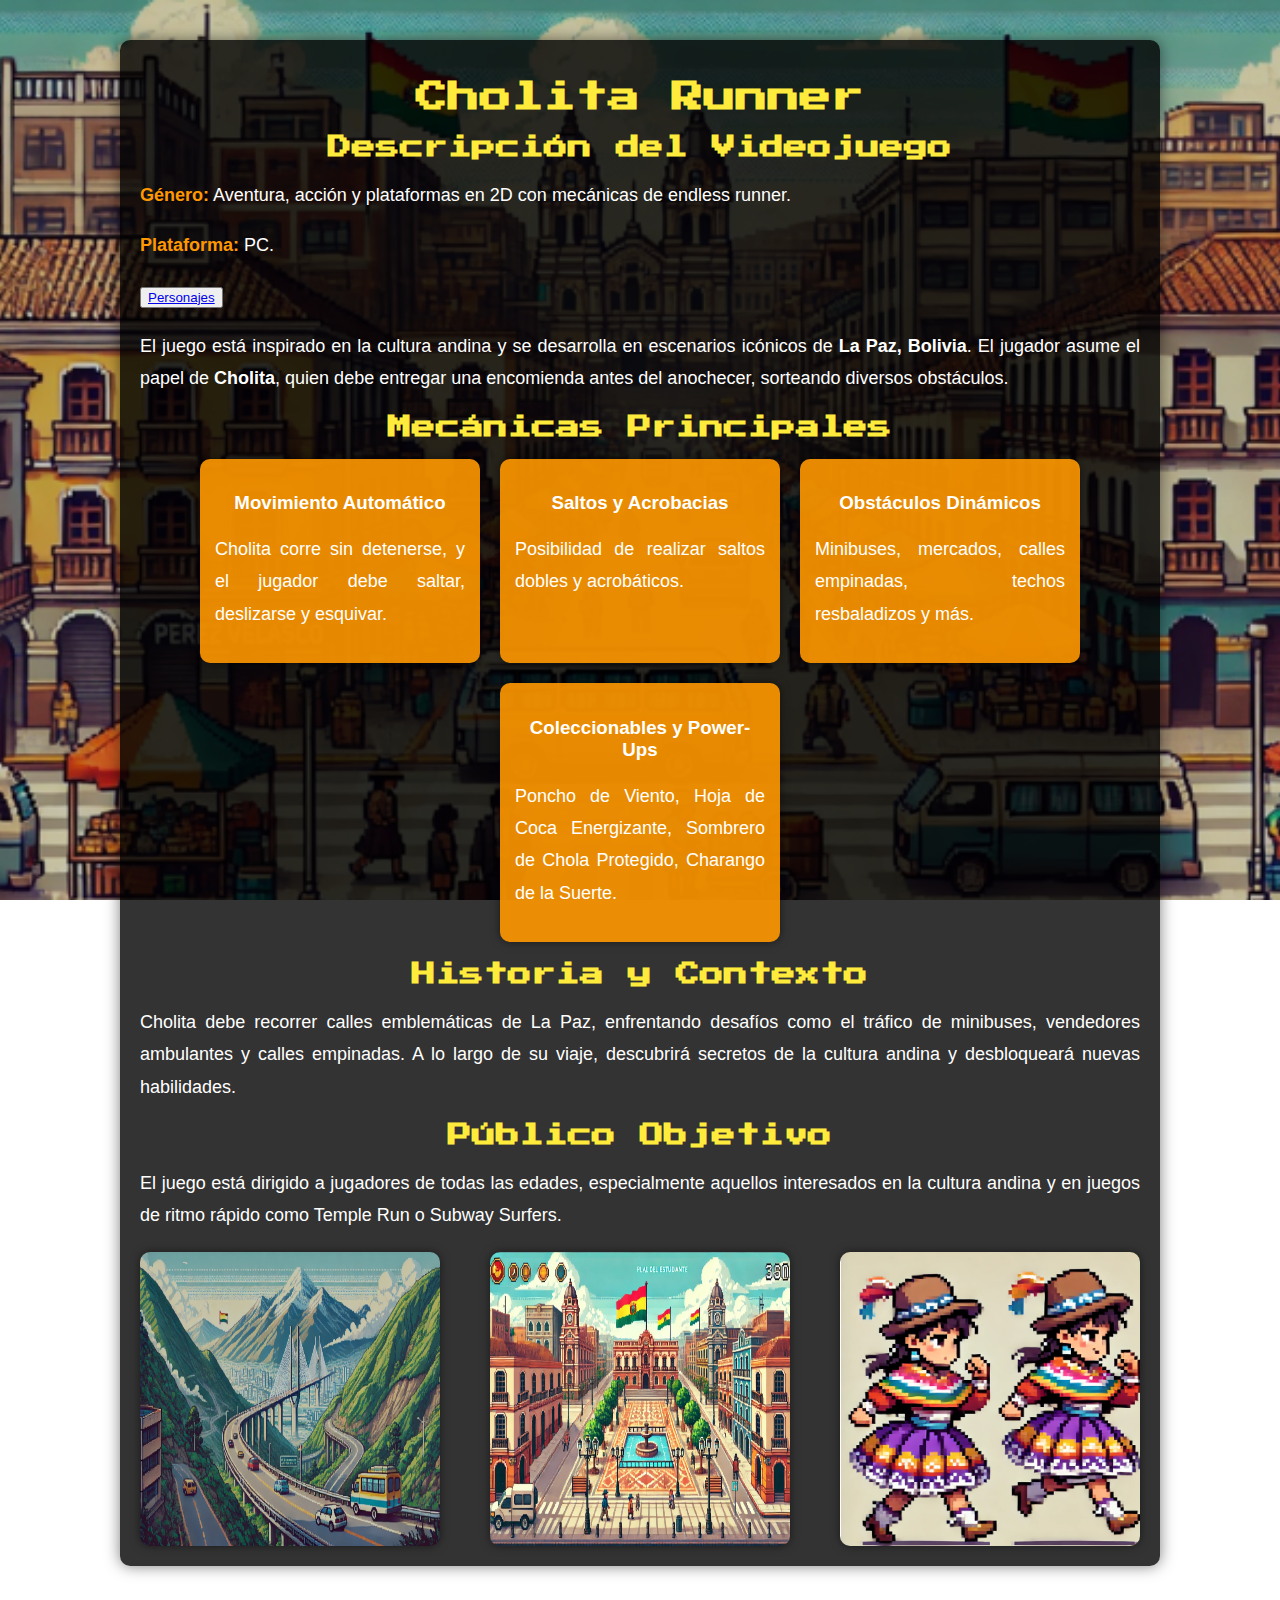
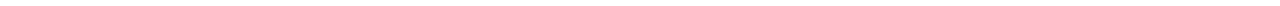
<file: index.html>
<!DOCTYPE html>
<html lang="es">
<head>
    <meta charset="UTF-8">
    <meta name="viewport" content="width=device-width, initial-scale=1.0">
    <title>Cholita Runner - Descripción</title>
    <link href="https://fonts.googleapis.com/css2?family=Press+Start+2P&display=swap" rel="stylesheet">
    <link rel="stylesheet" href="./style.css">
</head>
<body>
    <div class="container">
        <h1>Cholita Runner</h1>
        <h2>Descripción del Videojuego</h2>
        <p><span class="highlight">Género:</span> Aventura, acción y plataformas en 2D con mecánicas de endless runner.</p>
        <p><span class="highlight">Plataforma:</span> PC.</p>
        <p>
            <button>
                <a href="./personajes.html">Personajes</a>
            </button>
        </p>
        <p>El juego está inspirado en la cultura andina y se desarrolla en escenarios icónicos de <strong>La Paz, Bolivia</strong>. El jugador asume el papel de <strong>Cholita</strong>, quien debe entregar una encomienda antes del anochecer, sorteando diversos obstáculos.</p>
        
        <h2>Mecánicas Principales</h2>
        <div class="card-container">
            <div class="card">
                <h3>Movimiento Automático</h3>
                <p>Cholita corre sin detenerse, y el jugador debe saltar, deslizarse y esquivar.</p>
            </div>
            <div class="card">
                <h3>Saltos y Acrobacias</h3>
                <p>Posibilidad de realizar saltos dobles y acrobáticos.</p>
            </div>
            <div class="card">
                <h3>Obstáculos Dinámicos</h3>
                <p>Minibuses, mercados, calles empinadas, techos resbaladizos y más.</p>
            </div>
            <div class="card">
                <h3>Coleccionables y Power-Ups</h3>
                <p>Poncho de Viento, Hoja de Coca Energizante, Sombrero de Chola Protegido, Charango de la Suerte.</p>
            </div>
        </div>
        
        <h2>Historia y Contexto</h2>
        <p>Cholita debe recorrer calles emblemáticas de La Paz, enfrentando desafíos como el tráfico de minibuses, vendedores ambulantes y calles empinadas. A lo largo de su viaje, descubrirá secretos de la cultura andina y desbloqueará nuevas habilidades.</p>
        
        <h2>Público Objetivo</h2>
        <p>El juego está dirigido a jugadores de todas las edades, especialmente aquellos interesados en la cultura andina y en juegos de ritmo rápido como Temple Run o Subway Surfers.</p>
        
        <div class="images">
            <img src="./fondito22.png" alt="Escena de Cholita Runner">
            <img src="./fondito23.png" alt="Gameplay de Cholita Runner">
            <img src="./chilita.png" alt="Personajes de Cholita Runner">
        </div>
    </div>
</body>
</html>
</file>
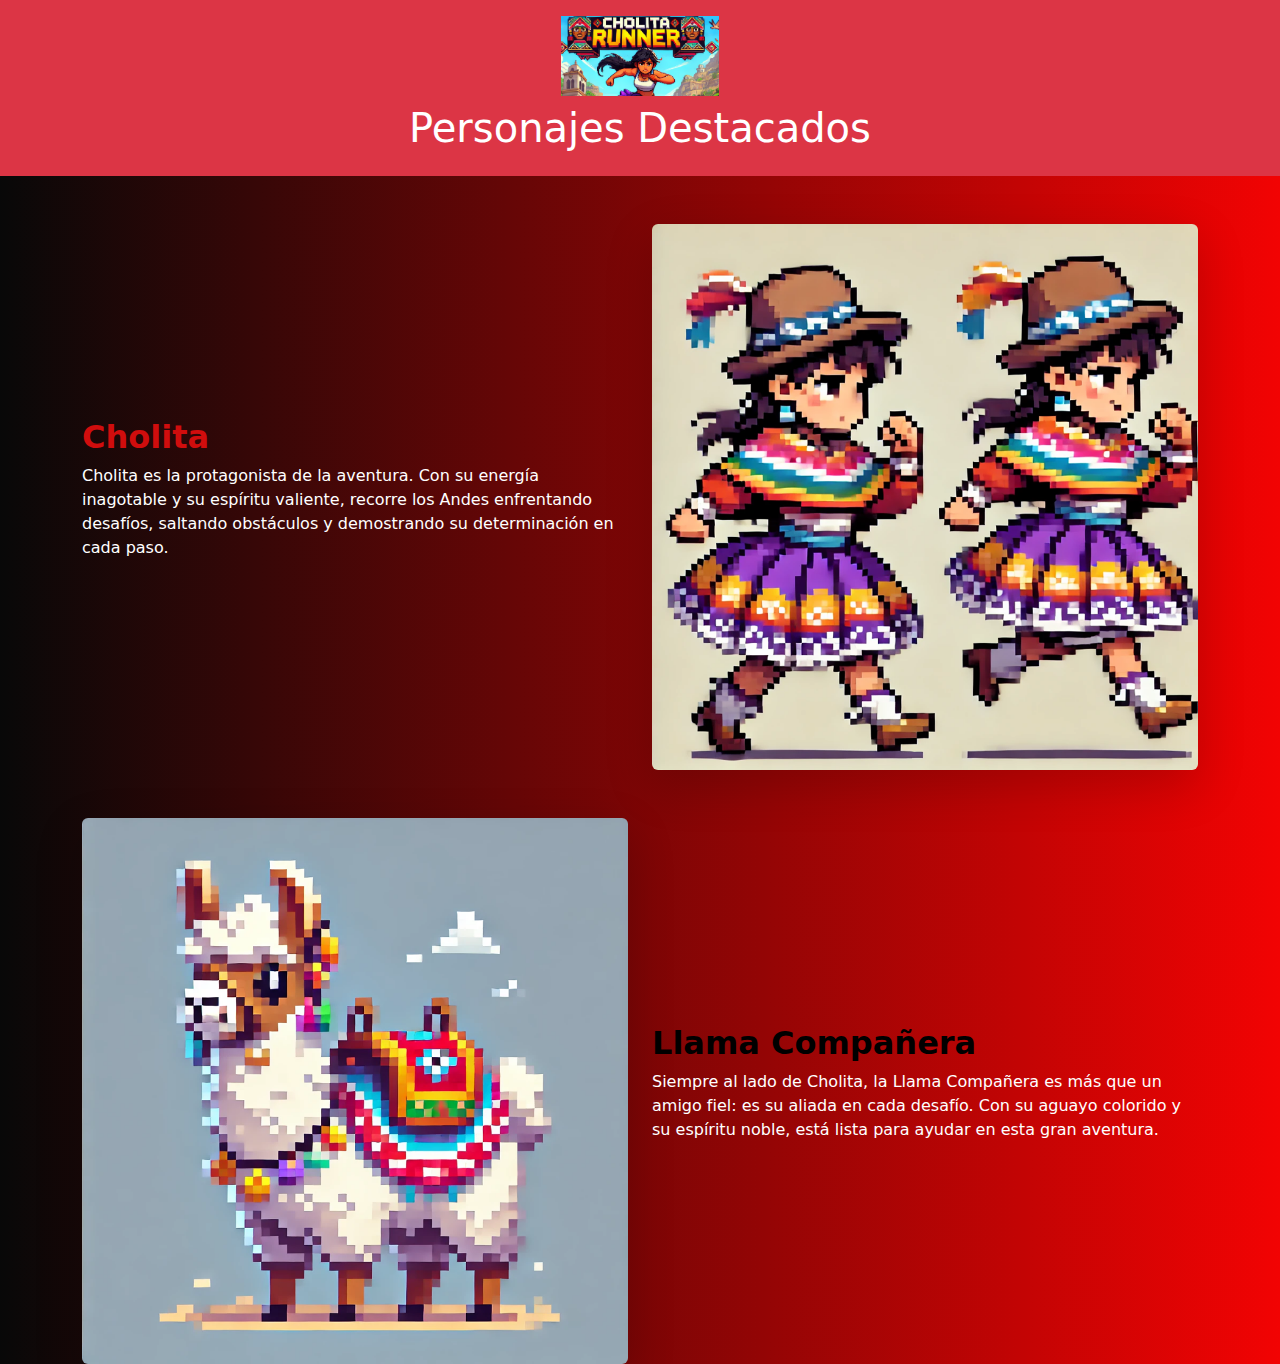
<file: personajes.html>
<!DOCTYPE html>
<html lang="es">
<head>
    <meta charset="UTF-8">
    <meta name="viewport" content="width=device-width, initial-scale=1.0">
    <title>Cholita Runner - Personajes</title>
    <link href="https://cdn.jsdelivr.net/npm/bootstrap@5.3.0/dist/css/bootstrap.min.css" rel="stylesheet">
    <link rel="stylesheet" href="styles2.css">
</head>
<header class="bg-danger py-3">
    <div class="container text-center">
        <img src="logo.png" alt="Cholita Runner" class="img-fluid" style="max-height: 80px;">
        <h1 class="text-white mt-2">Personajes Destacados </h1>
    </div>
</header>


    
    <section class="container mt-5">
        <div class="row align-items-center mb-5">
            <div class="col-md-6">
                <h2 class="fw-bold text-primary">Cholita</h2>
                <p>Cholita es la protagonista de la aventura. Con su energía inagotable y su espíritu valiente, recorre los Andes enfrentando desafíos, saltando obstáculos y demostrando su determinación en cada paso.</p>
            </div>
            <div class="col-md-6 text-center">
                <img src="cholita.png" class="img-fluid rounded shadow-lg" alt="Cholita corriendo">
            </div>
        </div>
        <div class="row align-items-center">
            <div class="col-md-6 text-center">
                <img src="llama.png" class="img-fluid rounded shadow-lg" alt="Llama compañera">
            </div>
            <div class="col-md-6">
                <h2 class="fw-bold text-warning">Llama Compañera</h2>
                <p>Siempre al lado de Cholita, la Llama Compañera es más que un amigo fiel: es su aliada en cada desafío. Con su aguayo colorido y su espíritu noble, está lista para ayudar en esta gran aventura.</p>
            </div>
        </div>
    </section>

    <script src="https://cdn.jsdelivr.net/npm/bootstrap@5.3.0/dist/js/bootstrap.bundle.min.js"></script>
</body>
</html>
</file>
<file: style.css>
body {
            font-family: 'Arial', sans-serif;
            margin: 0;
            padding: 0;
            background: url('./fondito.png') no-repeat center center fixed;
            background-size: cover;
            color: #fff;
        }
        .container {
            max-width: 1000px;
            margin: 40px auto;
            padding: 20px;
            background: rgba(0, 0, 0, 0.8);
            border-radius: 10px;
            box-shadow: 0px 0px 15px rgba(0, 0, 0, 0.5);
            text-align: center;
        }
        h1, h2 {
            color: #ffeb3b;
            font-family: 'Press Start 2P', cursive;
        }
        p {
            line-height: 1.8;
            font-size: 18px;
            text-align: justify;
        }
        .highlight {
            font-weight: bold;
            color: #ff9800;
        }
        .card-container {
            display: flex;
            flex-wrap: wrap;
            justify-content: center;
            gap: 20px;
            margin-top: 20px;
        }
        .card {
            background: rgba(255, 152, 0, 0.9);
            padding: 15px;
            width: 250px;
            border-radius: 10px;
            box-shadow: 0 0 10px rgba(0, 0, 0, 0.5);
            text-align: center;
        }
        .images {
            display: flex;
            flex-wrap: wrap;
            justify-content: center;
            gap: 50px;
            margin-top: 20px;
        }
        .images img {
            width: 300px;
            height: auto;
            border-radius: 10px;
            box-shadow: 0 0 10px rgba(0, 0, 0, 0.5);
        }
</file>
<file: styles2.css>
body {
    background: linear-gradient(to right, #080808, #f20303);
    color: rgb(255, 255, 255);
}

.character-card {
    border-radius: 15px;
    overflow: hidden;
    box-shadow: 0px 4px 8px rgba(0, 0, 0, 0.2);
}

.character-card img {
    width: 100%;
    height: auto;
    border-bottom: 5px solid rgba(255, 255, 255, 0.8);
}

.card-body {
    background: rgba(255, 255, 255, 0.9);
    border-radius: 0 0 15px 15px;
    padding: 20px;
    color: black;
}

.text-primary {
    color: #d00d0d !important;
}

.text-warning {
    color: #000000 !important;
}
</file>
